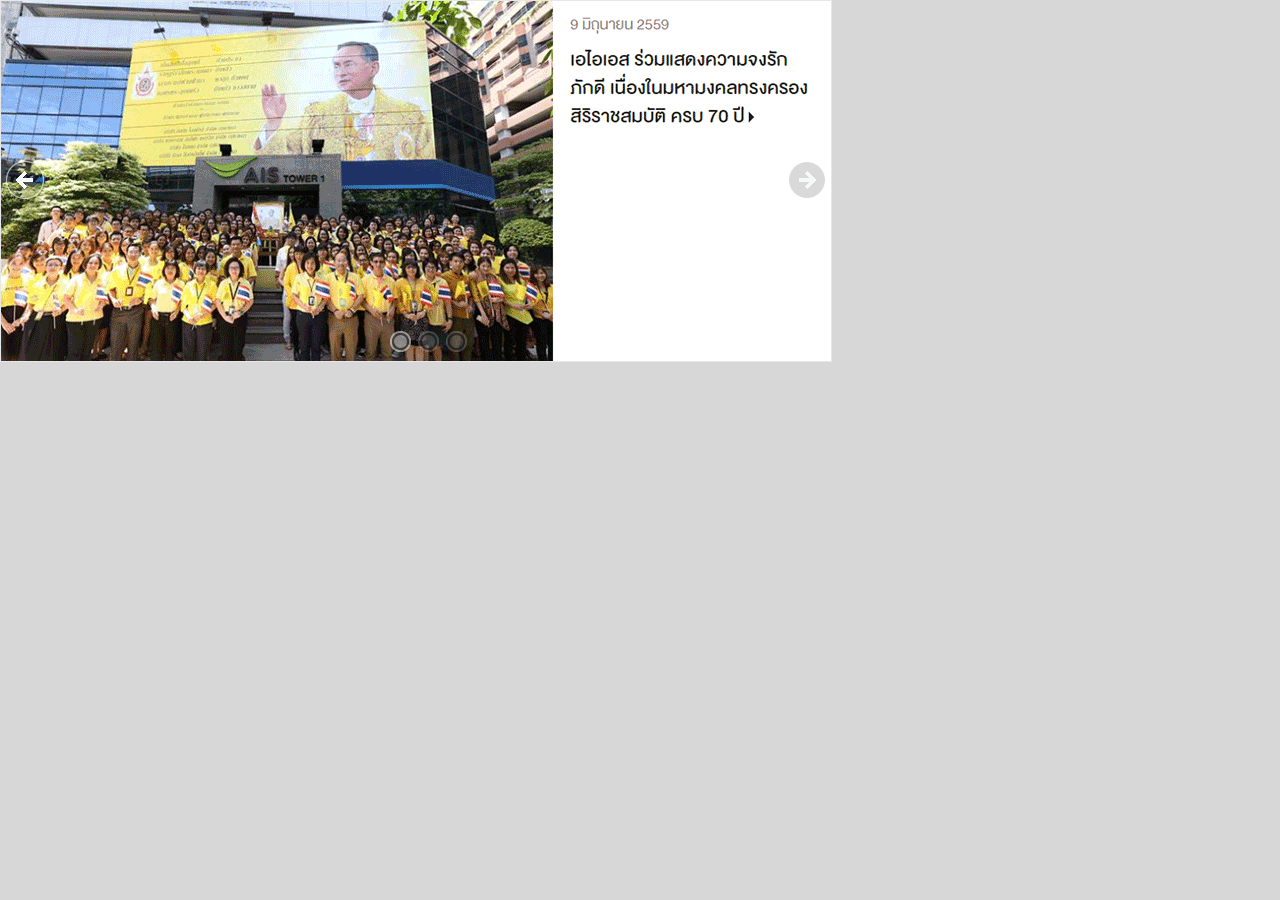
<file: AISBanner/index.html>
<!DOCTYPE html>
<html>
<head>
	<title>Image slider</title>
	<meta http-equiv="content-type" content="text/html; charset=utf-8" />
	<meta name="description" content="Made with WOW Slider - Create beautiful, responsive image sliders in a few clicks. Awesome skins and animations. Image slider" />
	
	<!-- Start WOWSlider.com HEAD section --> <!-- add to the <head> of your page -->
	<link rel="stylesheet" type="text/css" href="engine1/style.css" />
	<script type="text/javascript" src="engine1/jquery.js">
</script>
	<!-- End WOWSlider.com HEAD section -->

</head>
<body style="background-color:#d7d7d7;margin:auto">
	
	<!-- Start WOWSlider.com BODY section --> <!-- add to the <body> of your page -->
	<div id="wowslider-container1">
	<div class="ws_images"><ul>
		<li><a href="http://www.bing.com" target="_self"><img src="data1/images/AIS1.png" alt="" title="" id="wows1_0"/></a></li>
		<li><a href="http://www.google.com" target="_blank"><img src="data1/images/20140225_104049.jpg" alt="image slider" title="" id="wows1_1"/></a></li>
		<li><a href="http://www.yahoo.com" target="_blank"><img src="data1/images/promotion_large965_ais100th.jpg" alt="" title="" id="wows1_2"/></a></li>
	</ul></div>
	<div class="ws_bullets"><div>
		<a href="#" title=""><span><img src="data1/tooltips/ais1.png" alt=""/>1</span></a>
		<a href="#" title=""><span><img src="data1/tooltips/20140225_104049.jpg" alt=""/>2</span></a>
		<a href="#" title=""><span><img src="data1/tooltips/promotion_large965_ais100th.jpg" alt=""/>3</span></a>
	</div></div>
	<div class="ws_shadow"></div>
	</div>	
	<script type="text/javascript" src="engine1/wowslider.js">
</script>
	<script type="text/javascript" src="engine1/script.js">
</script>
	<!-- End WOWSlider.com BODY section -->

</body>
</html>
</file>
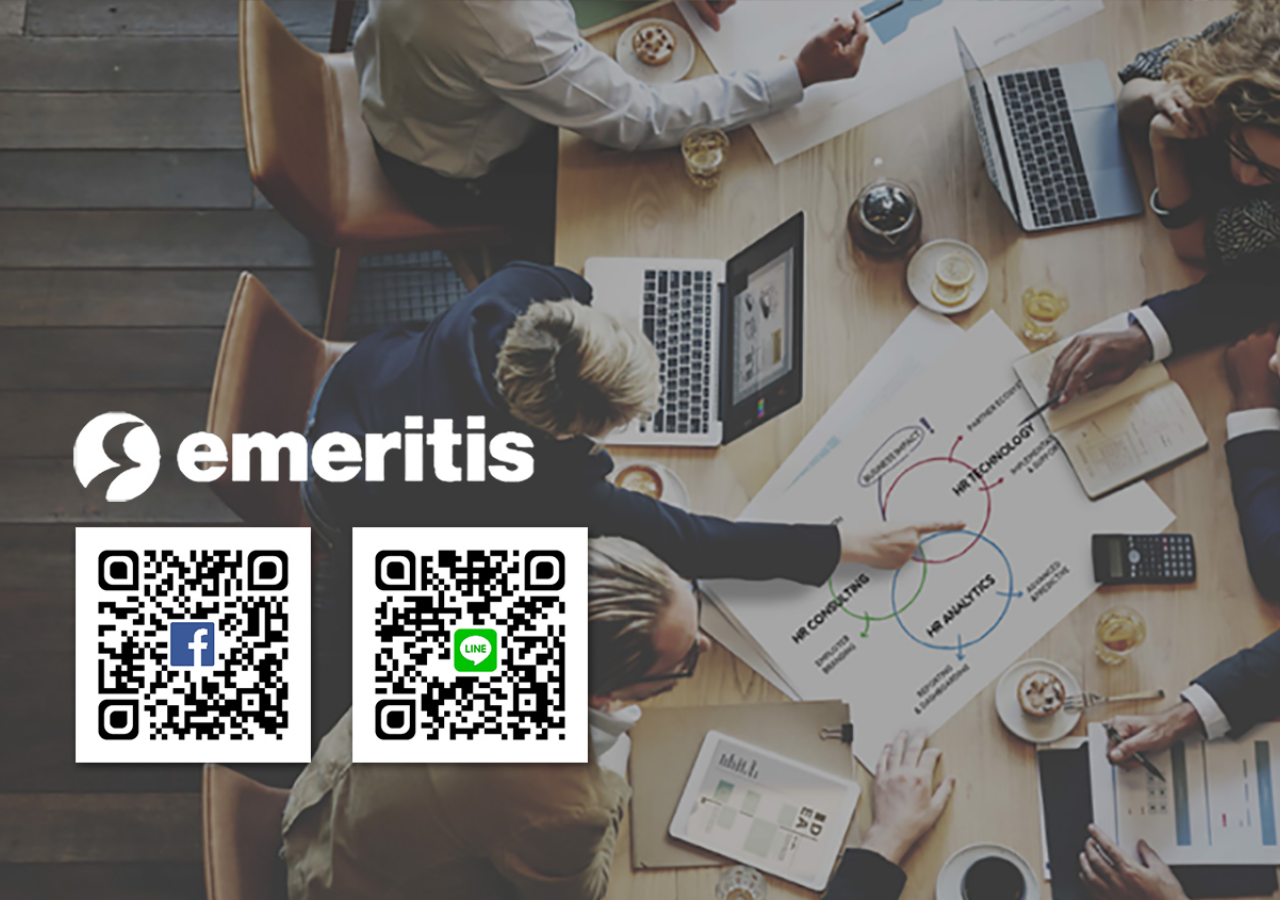
<file: bot.html>
<html>
<head>
<title>Emeritis-Bots#TH</title>
<script type="text/javascript">
    /* NOTE : Use web server to view HTML files as real-time update will not work if you directly open the HTML file in the browser. */
    (function(d, m){
      var kommunicateSettings = {"appId":"82831a8b0b0756ade319009a5a2cb571","conversationTitle":"Emeritis Technical"};
      var s = document.createElement("script"); s.type = "text/javascript"; s.async = true;
      s.src = "https://api.kommunicate.io/v2/kommunicate.app";
      var h = document.getElementsByTagName("head")[0]; h.appendChild(s);
      window.kommunicate = m; m._globals = kommunicateSettings;
    })(document, window.kommunicate || {});
</script>
<style>
		* { margin: 0; padding: 0; }
		
		html { 
			background: url(embg.jpg) no-repeat center center fixed; 
			-webkit-background-size: cover;
			-moz-background-size: cover;
			-o-background-size: cover;
			background-size: cover;
		}
		
		#page-wrap { width: 400px; margin: 50px auto; padding: 20px; background: white; -moz-box-shadow: 0 0 20px black; -webkit-box-shadow: 0 0 20px black; box-shadow: 0 0 20px black; }
		p { font: 15px/2 Georgia, Serif; margin: 0 0 30px 0; text-indent: 40px; }
	</style>
</head>
<body>
</body>
</hrml>
</file>
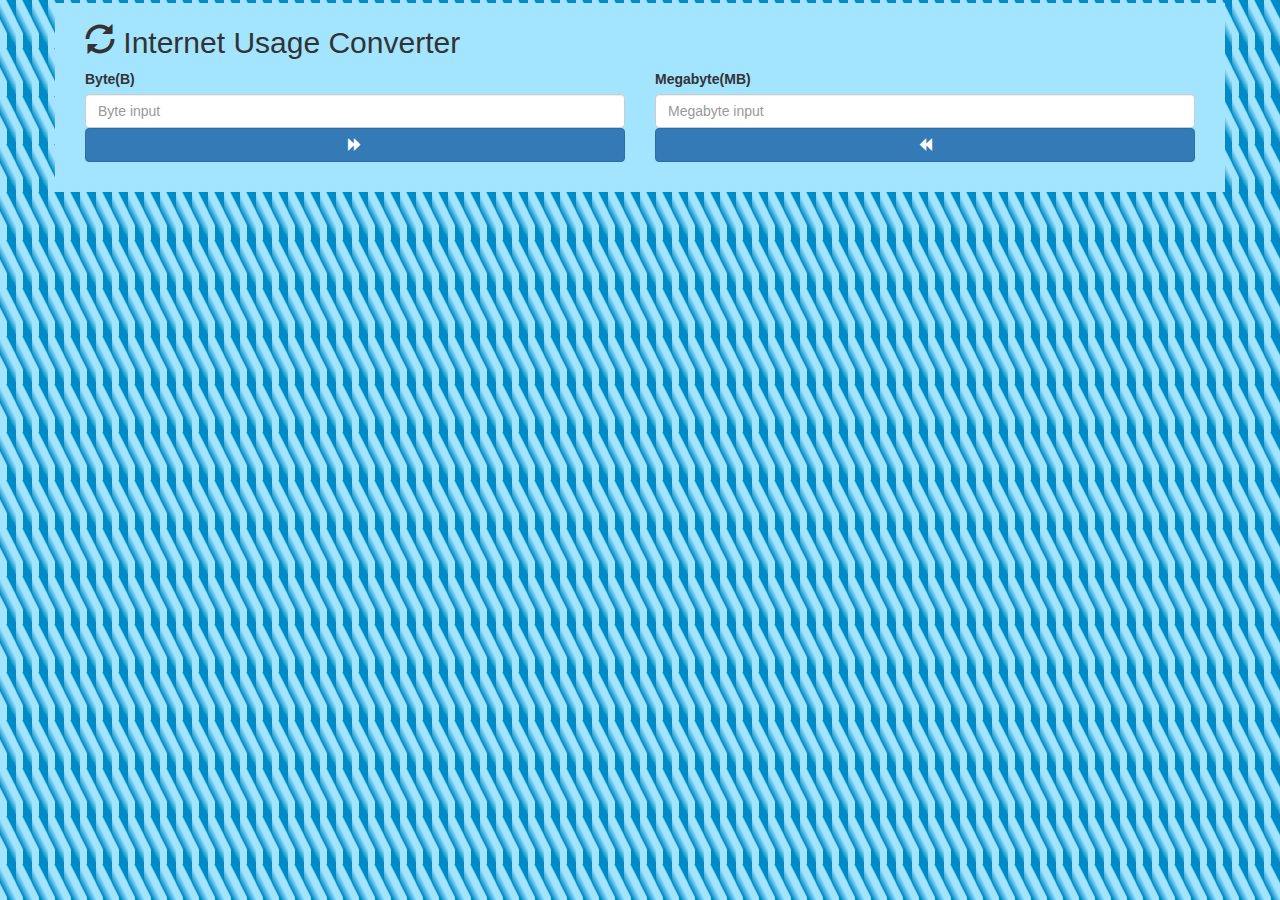
<file: InternetUsageConverter.html>
<!DOCTYPE html>
<html lang="en">
<head>
	<title>Internet Usage Converter</title>
	<meta charset="utf-8">
	<meta name="viewport" content="width=device-width, initial-scale=1">
	<link rel="stylesheet" href="bootstrap.min.css">
	<script src="jquery.min.js"></script>
	<script src="bootstrap.min.js"></script>
</head>
<body style="
background: 
linear-gradient(63deg, #008BC6 23%, transparent 2%) 7px 0, 
linear-gradient(63deg, transparent 74%, #008BC6 78%), 
linear-gradient(63deg, transparent 34%, #008BC6 38%, #A3E4FF 58%, transparent 62%), 
#A3E4FF;
background-size: 16px 48px;overflow: hidden;">
	<div class="container" style="margin-left:none;margin-top:3px;background:#A3E4FF;padding-bottom:20px;">
		<div class="col-xs-12">
			<h2><span class="glyphicon glyphicon-refresh" aria-hidden="true"></span> Internet Usage Converter</h2>
		</div>
		<div class="col-md-6 col-xs-12">
				<label for="txtByte">Byte(B)</label>
				<input type="text" class="form-control" id="txtByte" placeholder="Byte input">
			<p>
			<button type="button" class="btn btn-primary btn-block">
				<span class="glyphicon glyphicon-forward" aria-hidden="true"></span>
				</button>
			</p>
		</div>
		<div class="col-md-6 col-xs-12">
				<label for="txtMegabyte">Megabyte(MB)</label>
				<input type="text" class="form-control" id="txtMegabyte" placeholder="Megabyte input">
			<p>
			<button type="button" class="btn btn-primary btn-block">
				<span class="glyphicon glyphicon-backward" aria-hidden="true"></span>
				</button>
			</p>
		</div>
		<p></p>

	</div>
</body>
</html>
</file>
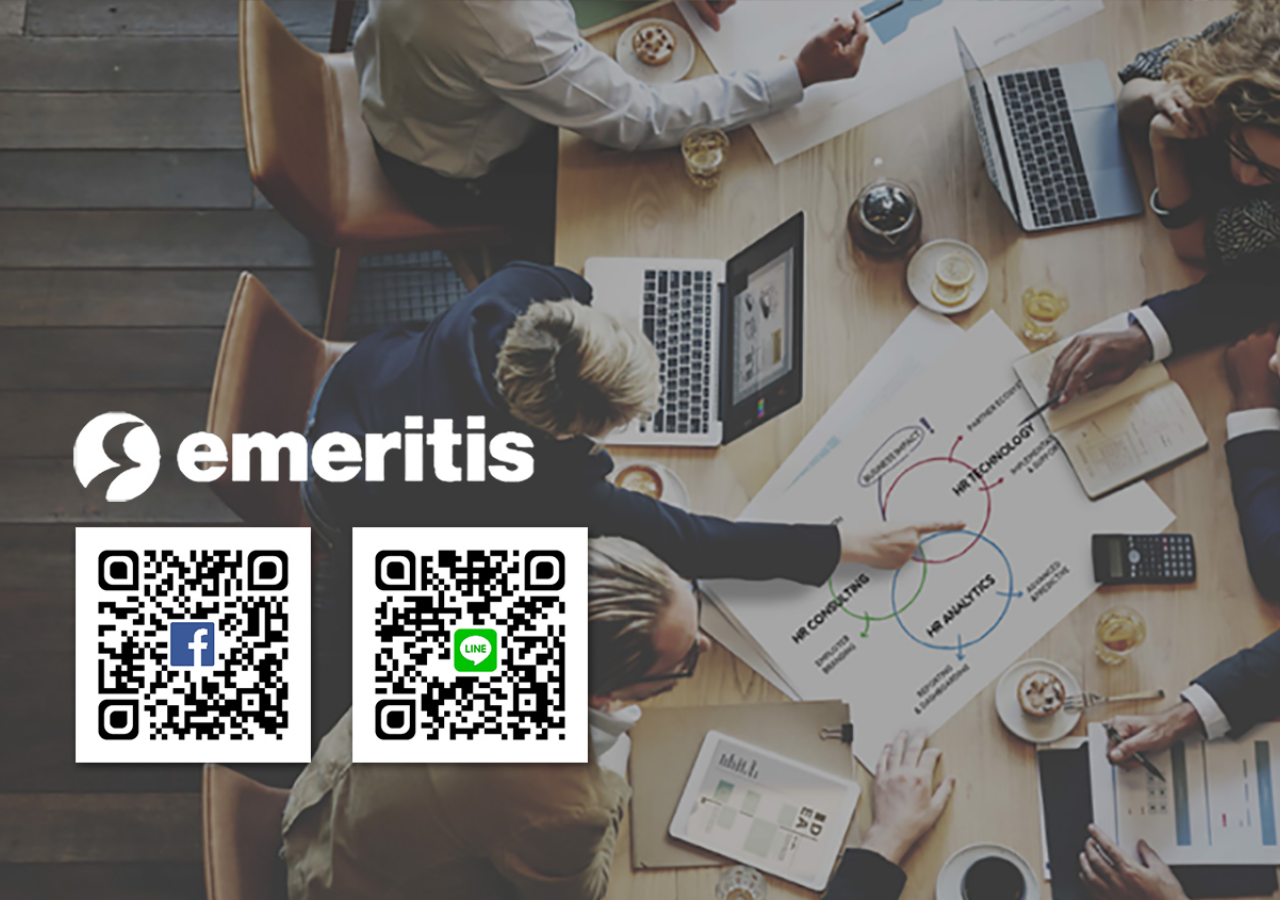
<file: popo.html>
<html>
<head>
<script type="text/javascript">
    (function(d, m){
      var kommunicateSettings = {"appId":"2a950881a983a446ec39c54a5ef89200c","conversationTitle":"Popo","hr-bot":"","botIds":["Popo","emeritis-bot#th"]};
      var s = document.createElement("script"); s.type = "text/javascript"; s.async = true;
      s.src = "https://api.kommunicate.io/kommunicate.app";
      var h = document.getElementsByTagName("head")[0]; h.appendChild(s);
      window.kommunicate = m; m._globals = kommunicateSettings;
    })(document, window.kommunicate || {});
</script>
<style>
		* { margin: 0; padding: 0; }
		
		html { 
			background: url(embg.jpg) no-repeat center center fixed; 
			-webkit-background-size: cover;
			-moz-background-size: cover;
			-o-background-size: cover;
			background-size: cover;
		}
		
		#page-wrap { width: 400px; margin: 50px auto; padding: 20px; background: white; -moz-box-shadow: 0 0 20px black; -webkit-box-shadow: 0 0 20px black; box-shadow: 0 0 20px black; }
		p { font: 15px/2 Georgia, Serif; margin: 0 0 30px 0; text-indent: 40px; }
	</style>
</head>
<body>
</body>
</hrml>
</file>
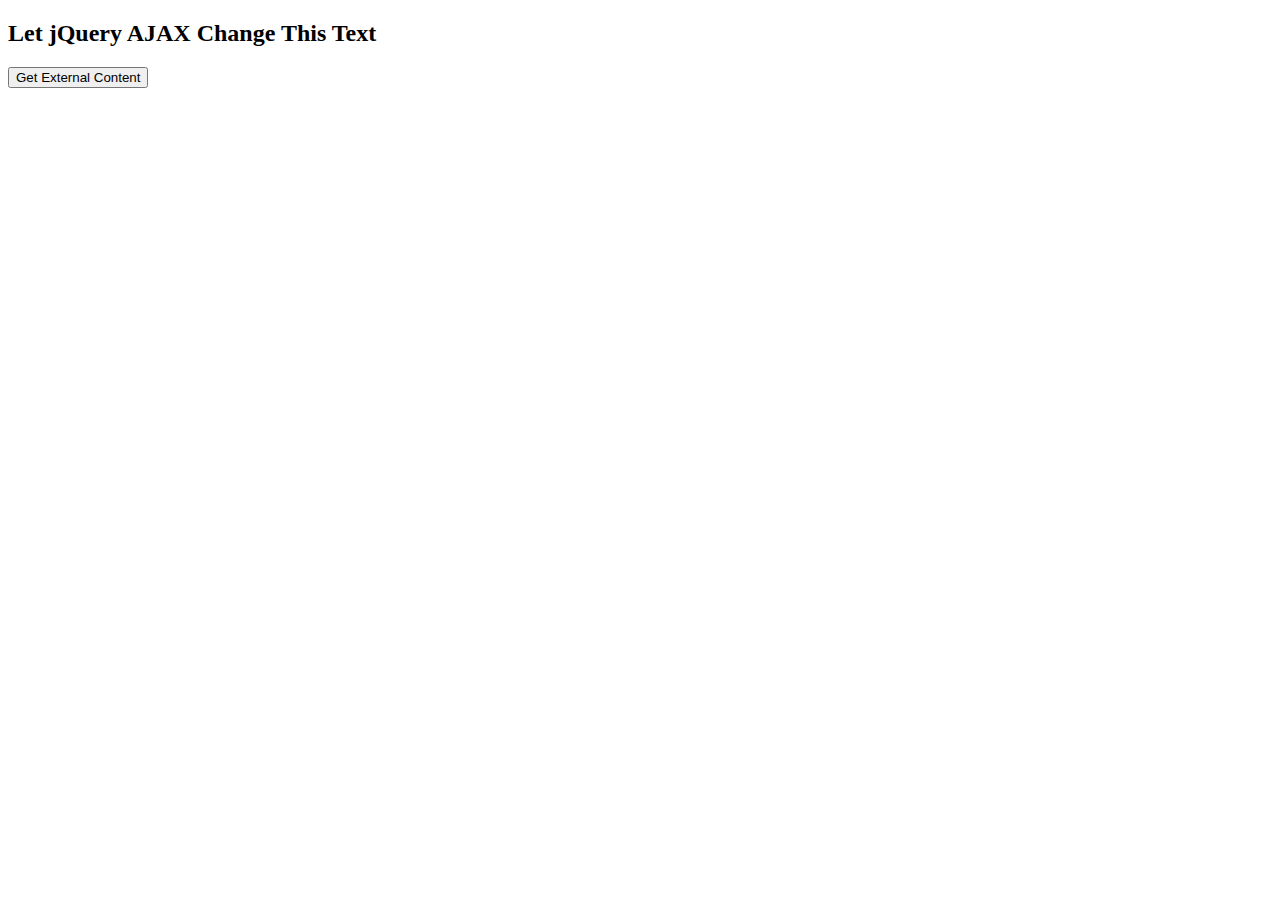
<file: testRead.html>
<!DOCTYPE html>
<html>
<head>
<script src="https://ajax.googleapis.com/ajax/libs/jquery/1.12.4/jquery.min.js"></script>
<script>
$(document).ready(function(){
    $("button").click(function(){
        $.ajax({url: "test.csv", success: function(result){
            $("#div1").html(result);
        }});
    });
});
</script>
</head>
<body>

<div id="div1"><h2>Let jQuery AJAX Change This Text</h2></div>

<button>Get External Content</button>

</body>
</html>
</file>
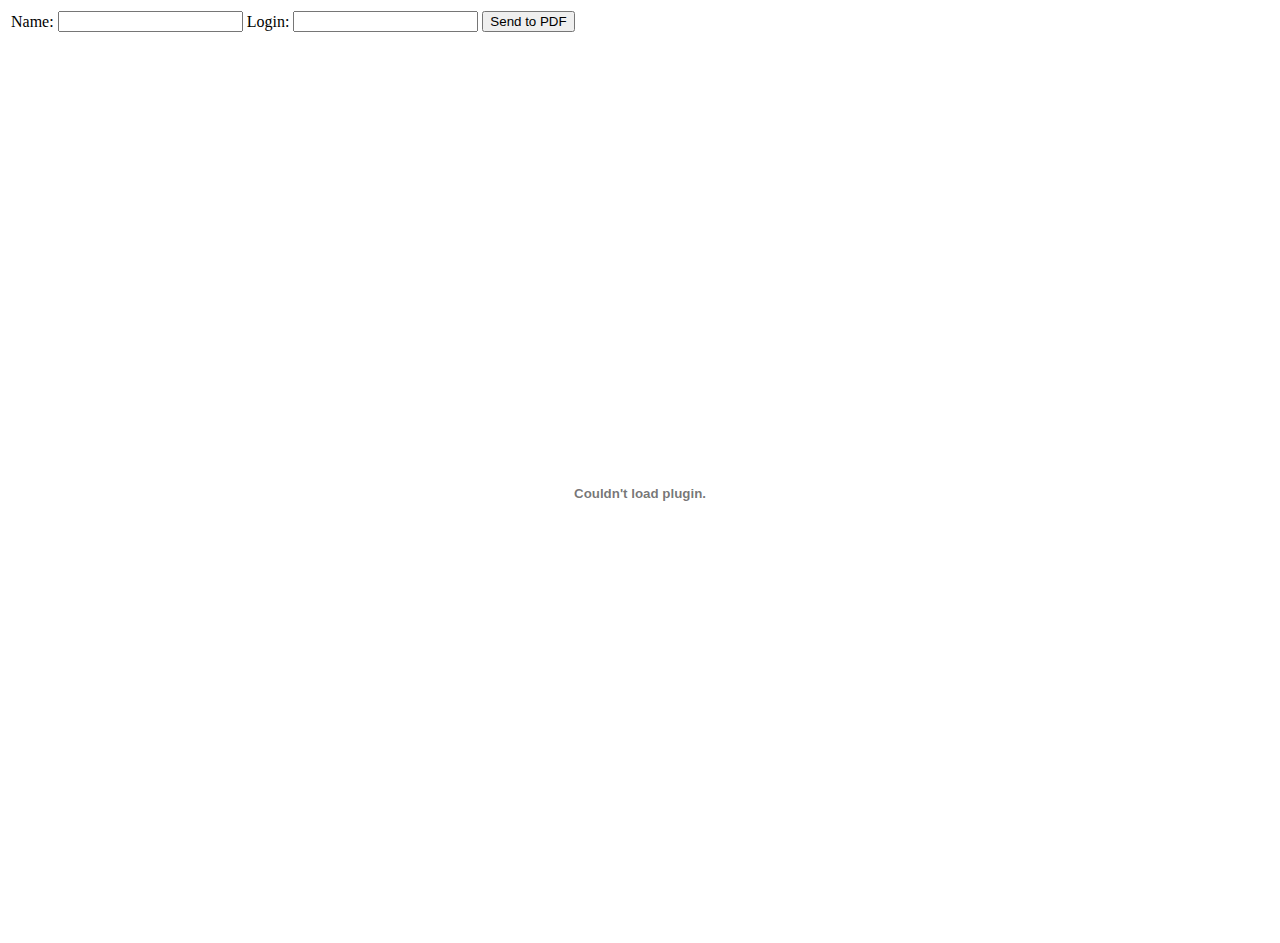
<file: PDF/javascript.html>
<html><head>
<script language='javascript'>
function createMessageHandler() {
  var PDFObject = document.getElementById('myPdf');
  PDFObject.messageHandler = {
    onMessage: function(msg) {
      document.personal.name.value = msg[0];
      document.personal.loginname.value = msg[1];
    },
    onError: function(error, msg) {
      alert(error.message);
    }
  }
}
function sendToPdf() {
  var PDFObject = document.getElementById('myPdf');
  if(PDFObject!= null){
    PDFObject.postMessage([
      document.personal.name.value,
      document.personal.loginname.value
    ]);
  }
}
</script></head><body onLoad='createMessageHandler();'>
<form name='personal'><table><tr>
<td>Name:</td>
<td><input type='Text' name='name'></td>
<td>Login:</td>
<td><input type='Text' name='loginname'></td>
<td><input type='Button' value='Send to PDF'
onClick='return sendToPdf();'></td>
</tr></table></form>
<object id='myPdf' type='application/pdf' data='javascript.pdf'
height='100%' width='100%'></object>
</body></html>
</file>
<file: AISBanner/engine1/style.css>
/*
 *	generated by WOW Slider 8.7
 *	template Surface
 */
@import url(https://fonts.googleapis.com/css?family=Open+Sans+Condensed:300&subset=latin,latin-ext,cyrillic);
#wowslider-container1 { 
	display: block;
	zoom: 1; 
	position: relative;
	width: 100%;
	max-width: 100%;
	max-height:none;
	margin:0px auto 0px;
	z-index:90;
	text-align:left; /* reset align=center */
	font-size: 10px;
	text-shadow: none; /* fix some user styles */
	/* reset box-sizing (to boostrap friendly) */
	-webkit-box-sizing: content-box;
	-moz-box-sizing: content-box;
	box-sizing: content-box; 
}
* html #wowslider-container1{ width:830px }
#wowslider-container1 .ws_images ul{
	position:relative;
	width: 10000%; 
	height:100%;
	left:0;
	list-style:none;
	margin:0;
	padding:0;
	border-spacing:0;
	overflow: visible;
	/*table-layout:fixed;*/
}
#wowslider-container1 .ws_images ul li{
	position: relative;
	width:1%;
	height:100%;
	line-height:0; /*opera*/
	overflow: hidden;
	float:left;
	/*font-size:0;*/
	padding:0 0 0 0 !important;
	margin:0 0 0 0 !important;
}

#wowslider-container1 .ws_images{
	position: relative;
	left:0;
	top:0;
	height:100%;
	max-height:360px;
	max-width: 830px;
	vertical-align: top;
	border:1px solid rgba(255, 255, 255, 0.4);
	overflow: hidden;
}
#wowslider-container1 .ws_images ul a{
	width:100%;
	height:100%;
	max-height:360px;
	display:block;
	color:transparent;
}
#wowslider-container1 img{
	max-width: none !important;
}
#wowslider-container1 .ws_images .ws_list img,
#wowslider-container1 .ws_images > div > img{
	width:100%;
	border:none 0;
	max-width: none;
	padding:0;
	margin:0;
}
#wowslider-container1 .ws_images > div > img {
	max-height:360px;
}

#wowslider-container1 .ws_images iframe {
	position: absolute;
	z-index: -1;
}

#wowslider-container1 .ws-title > div {
	display: inline-block !important;
}

#wowslider-container1 a{ 
	text-decoration: none; 
	outline: none; 
	border: none; 
}

#wowslider-container1  .ws_bullets { 
	float: left;
	position:absolute;
	z-index:70;
}
#wowslider-container1  .ws_bullets div{
	position:relative;
	float:left;
	font-size: 0px;
}
/* compatibility with Joomla styles */
#wowslider-container1  .ws_bullets a {
	line-height: 0;
}

#wowslider-container1  .ws_script{
	display:none;
}
#wowslider-container1 sound, 
#wowslider-container1 object{
	position:absolute;
}

/* prevent some of users reset styles */
#wowslider-container1 .ws_effect {
	position: static;
	width: 100%;
	height: 100%;
}

#wowslider-container1 .ws_photoItem {
	border: 2em solid #fff;
	margin-left: -2em;
	margin-top: -2em;
}
#wowslider-container1 .ws_cube_side {
	background: #A6A5A9;
}


#wowslider-container1.ws_gestures {
	cursor: -webkit-grab;
	cursor: -moz-grab;
	cursor: url("[data-uri]"), move;
}
#wowslider-container1.ws_gestures.ws_grabbing {
	cursor: -webkit-grabbing;
	cursor: -moz-grabbing;
	cursor: url("[data-uri]"), move;
}

/* hide controls when video start play */
#wowslider-container1.ws_video_playing .ws_bullets,
#wowslider-container1.ws_video_playing .ws_fullscreen,
#wowslider-container1.ws_video_playing .ws_next,
#wowslider-container1.ws_video_playing .ws_prev {
	display: none;
}


/* youtube/vimeo buttons */
#wowslider-container1 .ws_video_btn {
	position: absolute;
	display: none;
	cursor: pointer;
	top: 0;
	left: 0;
	width: 100%;
	height: 100%;
	z-index: 55;
}
#wowslider-container1 .ws_video_btn.ws_youtube,
#wowslider-container1 .ws_video_btn.ws_vimeo {
	display: block;
}
#wowslider-container1 .ws_video_btn div {
	position: absolute;
	background-image: url(./playvideo.png);
	background-size: 200%;
	top: 50%;
	left: 50%;
	width: 7em;
	height: 5em;
	margin-left: -3.5em;
	margin-top: -2.5em;
}
#wowslider-container1 .ws_video_btn.ws_youtube div {
	background-position: 0 0;
}
#wowslider-container1 .ws_video_btn.ws_youtube:hover div {
	background-position: 100% 0;
}
#wowslider-container1 .ws_video_btn.ws_vimeo div {
	background-position: 0 100%;
}
#wowslider-container1 .ws_video_btn.ws_vimeo:hover div {
	background-position: 100% 100%;
}

#wowslider-container1 .ws_playpause.ws_hide {
	display: none !important;
}

#wowslider-container1  .ws_bullets { 
	padding: 9px; 
}
#wowslider-container1 .ws_bullets a { 
	width:21px;
	height:21px;
	background: url(./bullet.png) left top;
	float: left; 
	text-indent: -4000px; 
	position:relative;
	margin-left:7px;
	color:transparent;
}
#wowslider-container1 .ws_bullets a:hover{
	background-position: 0 50%;
}
#wowslider-container1 .ws_bullets a.ws_selbull{
	background-position: 0 100%;
}
#wowslider-container1 a.ws_next, #wowslider-container1 a.ws_prev {
	background-size: 200%;

	position:absolute;
	top:50%;
	margin-top:-2em;
	z-index:60;
	height: 3.8em;
	width: 3.8em;
	background-image: url(./arrows.png);
}
#wowslider-container1 a.ws_next{
	background-position: 100% 0;
	right:0.5em;
}
#wowslider-container1 a.ws_prev {
	left:0.5em;
	background-position: 0 0; 
}
#wowslider-container1 a.ws_next:hover{
	background-position: 100% 50%;
}
#wowslider-container1 a.ws_prev:hover {
	background-position: 0 50%;
}  
#wowslider-container1 a.ws_next:active{
	background-position: 100% 100%;
}
#wowslider-container1 a.ws_prev:active {
	background-position: 0 100%; 
}

/*playpause*/
#wowslider-container1 .ws_playpause {
    width: 3.8em;
    height: 3.8em;
    position: absolute;
    top: 50%;
    left: 50%;
    margin-left: -1.9em;
    margin-top: -1.9em;
    z-index: 59;
}

#wowslider-container1 .ws_pause {
	background-size: 100%;
    background-image: url(./pause.png);
}

#wowslider-container1 .ws_play {
	background-size: 100%;
    background-image: url(./play.png);
}

#wowslider-container1 .ws_pause:hover, #wowslider-container1 .ws_play:hover {
    background-position: 50% 50% !important;
}
#wowslider-container1 .ws_pause:active, #wowslider-container1 .ws_play:active {
    background-position: 100% 100% !important;
}/* bottom center */
#wowslider-container1  .ws_bullets {
    bottom: 0px;
	left:50%;
}
#wowslider-container1  .ws_bullets div{
	left:-50%;
}
#wowslider-container1 .ws-title{
	position:absolute;
	display:block;
	font: 2.4em 'Open Sans Condensed', sans-serif;
	bottom: 1.2em;
	left: 0.2em;
	margin-right: 0.2em; 
	color:#fff;
	z-index: 50;
	font-family:'Open Sans Condensed', sans-serif;
	line-height: 1em;
}
#wowslider-container1 .ws-title div,#wowslider-container1 .ws-title span{
	display:inline-block;
	padding:0.4em;
	background:#555555;
	border:1px solid rgba(255, 255, 255, 0.4);
	border-radius:0.35em;
	-moz-border-radius:0.35em;
	-webkit-border-radius:0.35em; 
	opacity:0.8;
	filter:progid:DXImageTransform.Microsoft.Alpha(opacity=90);	
}
#wowslider-container1 .ws-title div{
	display:block;
	margin-top:0.25em;
	font-size: 0.75em;
	line-height: 1.15em;
}#wowslider-container1 .ws_images > ul{
	animation: wsBasic 12s infinite;
	-moz-animation: wsBasic 12s infinite;
	-webkit-animation: wsBasic 12s infinite;
}
@keyframes wsBasic{0%{left:-0%} 16.67%{left:-0%} 33.33%{left:-100%} 50%{left:-100%} 66.67%{left:-200%} 83.33%{left:-200%} }
@-moz-keyframes wsBasic{0%{left:-0%} 16.67%{left:-0%} 33.33%{left:-100%} 50%{left:-100%} 66.67%{left:-200%} 83.33%{left:-200%} }
@-webkit-keyframes wsBasic{0%{left:-0%} 16.67%{left:-0%} 33.33%{left:-100%} 50%{left:-100%} 66.67%{left:-200%} 83.33%{left:-200%} }

#wowslider-container1 .ws_bullets  a img{
	text-indent:0;
	display:block;
	bottom:20px;
	left:-55px;
	visibility:hidden;
	position:absolute;
    border: 3px solid rgba(255, 255, 255, 0.4);
	border-radius:5px;
	-moz-border-radius:5px;
	-webkit-border-radius:5px;
	max-width:none;
}
#wowslider-container1 .ws_bullets a:hover img{
	visibility:visible;
}

#wowslider-container1 .ws_bulframe div div{
	height:48px;
	overflow:visible;
	position:relative;
}
#wowslider-container1 .ws_bulframe div {
	left:0;
	overflow:hidden;
	position:relative;
	width:110px;
	background-color:#FFF;
}
#wowslider-container1  .ws_bullets .ws_bulframe{
	display:none;
	bottom:26px;
	overflow:visible;
	position:absolute;
	cursor:pointer;
    border: 3px solid rgba(255, 255, 255, 0.4);
	border-radius:5px;
	-moz-border-radius:5px;
	-webkit-border-radius:5px;
}
#wowslider-container1 .ws_bulframe span{
	display:block;
	position:absolute;
	bottom:-9px;
	margin-left:-1px;
	left:55px;
	background:url(./triangle.png);
	width:15px;
	height:6px;
}#wowslider-container1 .ws_bulframe div div{
	height: auto;
}

@media all and (max-width:760px) {
	#wowslider-container1 .ws_fullscreen {
		display: block;
	}
}
@media all and (max-width:400px){
	#wowslider-container1 .ws_controls,
	#wowslider-container1 .ws_bullets,
	#wowslider-container1 .ws_thumbs{
		display: none
	}
}
</file>
